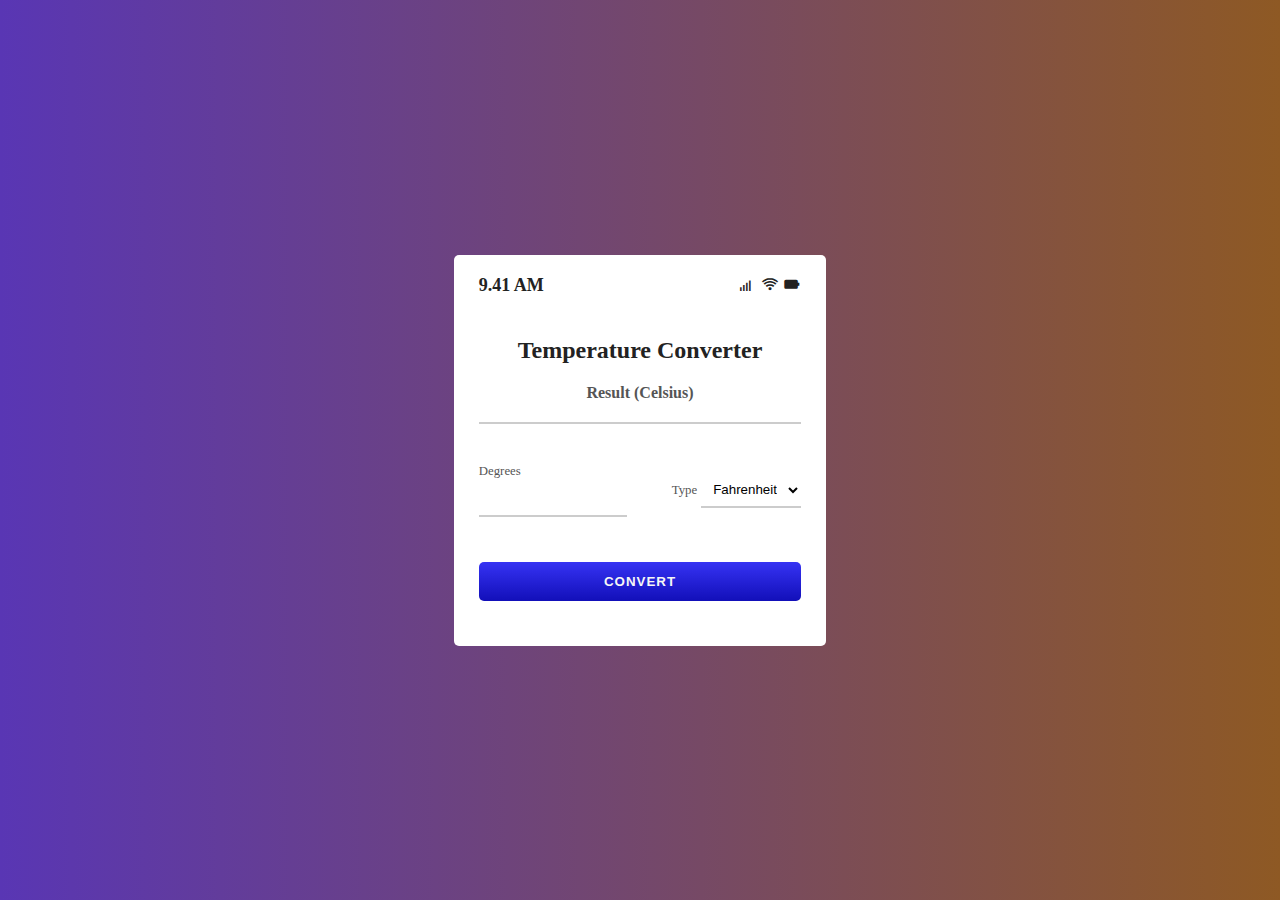
<file: TempratureConverter/index.html>
<!DOCTYPE html>
<html lang="en">

<head>
    <meta charset="UTF-8" />
    <meta name="viewport" content="width=device-width, initial-scale=1.0" />
    <title>Temperature Converter Website using html, css & JavaScript</title>
    <!-- css link -->
    <link rel="stylesheet" href="style.css" />

    <!-- box icons -->
    <link rel="stylesheet" href="https://unpkg.com/boxicons@latest/css/boxicons.min.css">

    <!-- font awesome -->
    <link rel="stylesheet" href="https://cdnjs.cloudflare.com/ajax/libs/font-awesome/4.7.0/css/font-awesome.min.css">

</head>

<body>
    <div class="container">
        <div class="temperature-converter">
            <div class="mobile">
                <p class="time">9.41 AM</p>
                <div>
                    <i class='bx bx-signal-4'></i>
                    <i class='bx bx-wifi'></i>
                    <i class='bx bxs-battery'></i>
                </div>
            </div>

            <h1 class="title">Temperature Converter</h1>

            <div class="result">
                <span class="result-heading">Result (Celsius)</span>
                <h2 class="celsius-value" id="celsius"></h2>
            </div>

            <!-- input field -->
            <div class="degree-type">
                <!-- for degrees -->
                <div class="degree-field">
                    <label for="degree">Degrees</label>
                    <input type="number" name="degree" id="degree" />
                </div>

                <!-- for option selection -->
                <div class="temp-field">
                    <label for="temp-type">Type</label>
                    <select name="temperatures" id="temp-type" autocomplete="on">
                        <option id="fahrenheit" value="fahrenheit">Fahrenheit</option>
                        <option id="kelvin" value="kelvin">Kelvin</option>

                    </select>
                </div>
            </div>
            <button id="convert-btn">Convert</button>

        </div>
    </div>
    <!-- script tags -->
    <script src="script.js"></script>
</body>

</html>
</file>
<file: TempratureConverter/style.css>
* {
    box-sizing: border-box;
    margin: 0;
    padding: 0;
}

body {
    background-color: #020d45;
    background: linear-gradient(90deg, #5936b4 0%, #8e5924 100%);
    color: #222;
    font-size: 1rem;
    display: flex;
    justify-content: center;
    align-items: center;
    width: 100vw;
    height: 100vh;
}

.mobile {
    display: flex;
    justify-content: space-between;
    margin-bottom: 40px;
    font-size: 18px;
    font-weight: 700;
}

.temperature-converter {
    background: #fff;
    border-radius: 5px;
    position: relative;
    display: flex;
    flex-direction: column;
    justify-content: center;
    padding: 20px 25px 45px;
    min-width: 320px;
    width: 100%;
    height: auto;
    box-shadow: -5px -5px 250px 0px rgba(255, 255, 255, 0.02) inset;
    backdrop-filter: blur(21px);
}

.title {
    color: #222;
    font-size: 1.5rem;
    text-align: center;
}

.result {
    text-align: center;
    margin: 20px 0;
}

.result-heading {
    color: #555;
    font-size: 1rem;
    font-weight: 600;
}

.celsius-value {
    border-bottom: 2px solid #ccc;
    padding: 10px;
    transition: all .45s ease;
}

label {
    color: #555;
    font-size: 0.8rem;
    margin-bottom: 5px;
}

input,
select {
    background: transparent;
    border: none;
    outline: none;
    border-bottom: 2px solid #ccc;
    padding: 8px;
    margin-bottom: 15px;
}

input:focus {
    border: 1px solid #4c49f3;
}

.degree-type {
    display: flex;
    justify-content: space-between;
    align-items: center;
    padding: 20px 0;
}

.degree-field {
    display: flex;
    flex-direction: column;
    width: 46%;
}

option {
    background-color: #3c39e7;
    color: #f6f6f6;
}

#convert-btn {
    background: linear-gradient(to bottom, #3633f3, #120fb9);
    border: none;
    outline: none;
    border-radius: 5px;
    color: #f6f6f6;
    cursor: pointer;
    font-weight: bold;
    letter-spacing: 1px;
    text-transform: uppercase;
    margin-top: 10px;
    padding: 12px 80px;
    transition: all 0.3s ease-in;
}

#convert-btn:hover {
    background: linear-gradient(to bottom, #4a47e7, #6c6bb5);
}

/* Add a right margin to each icon */

.fa {
    margin-left: -12px;
    margin-right: 8px;
}

.loading {
    display: none;
}
</file>
